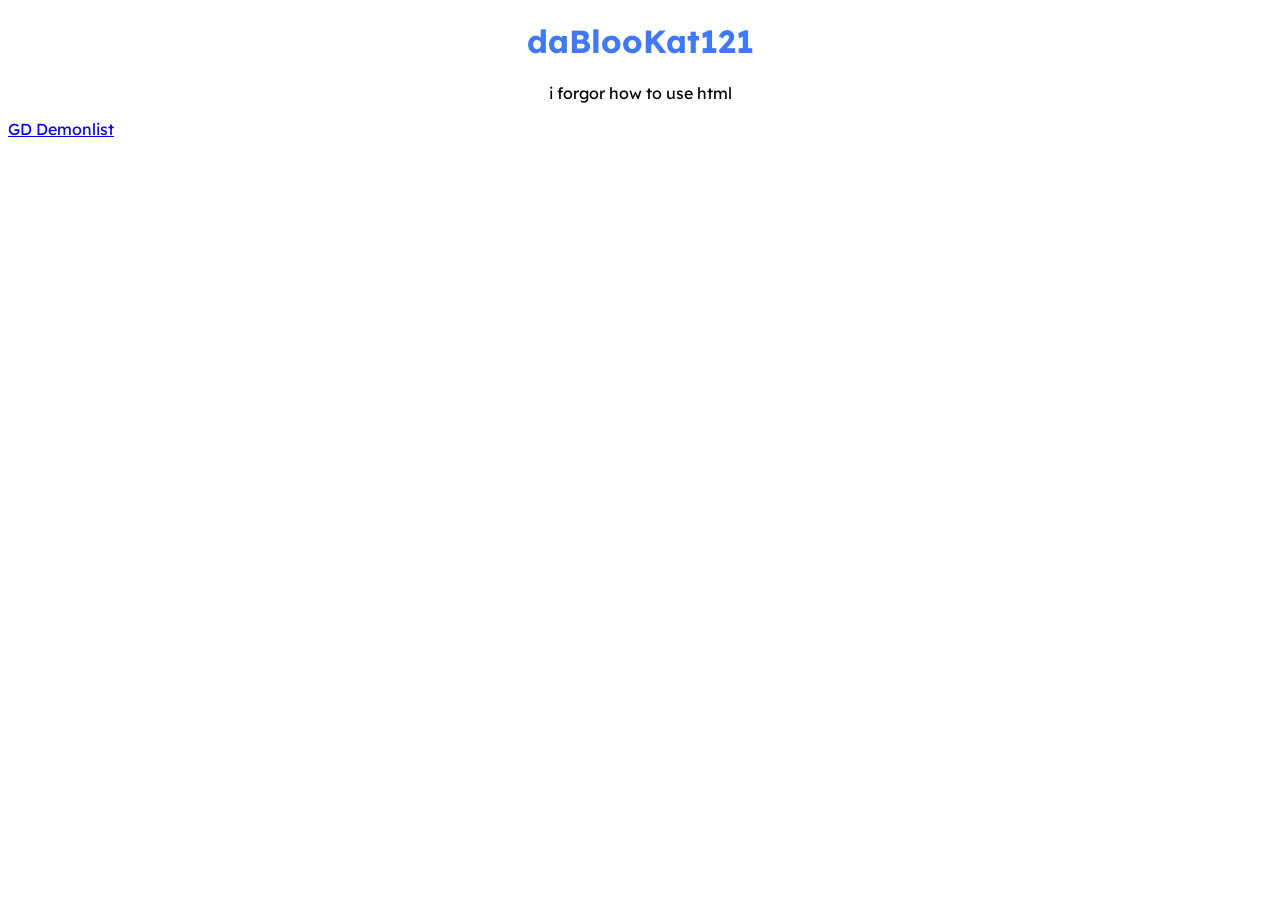
<file: index.html>
<!DOCTYPE html>
<html lang="en">
<head>
  <meta charset="UTF-8">
  <title>me site homepag</title>
  <link rel="preconnect" href="https://fonts.googleapis.com">
  <link rel="preconnect" href="https://fonts.gstatic.com" crossorigin>
  <link href="https://fonts.googleapis.com/css2?family=Lexend&display=swap" rel="stylesheet">
  <style>
    body {
      font-family: Lexend;
    }
  </style>
</head>
<body>
  <h1 style="color: #4079FF; text-align: center; ">daBlooKat121</h1>
  <p style="text-align: center;">i forgor how to use html</p>
  <a href="https://dablookat121.github.io/gd-demonlist/">GD Demonlist</a>
</body>
</html>
</file>
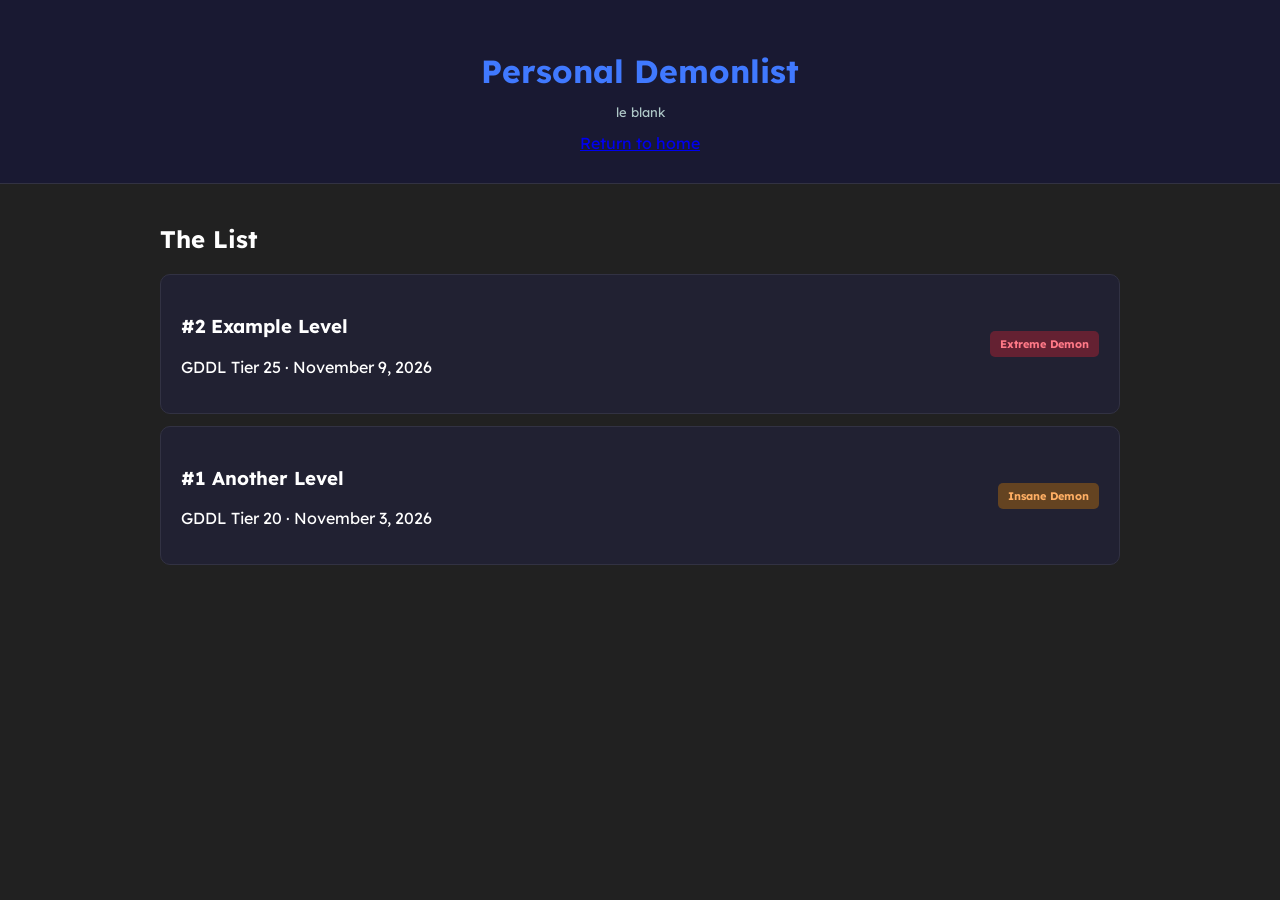
<file: gd-demonlist/index.html>
<!DOCTYPE html>
<html lang="en">
<head>
  <meta charset="UTF-8">
  <meta name="viewport" content="width=device-width, initial-scale=1.0">
  
  <title>Personal GD Demonlist</title>
  
  <link rel="preconnect" href="https://fonts.googleapis.com">
  <link rel="preconnect" href="https://fonts.gstatic.com" crossorigin>
  <link href="https://fonts.googleapis.com/css2?family=Lexend&display=swap" rel="stylesheet">
  <link rel="stylesheet" href="/gd-demonlist/style.css">
</head>
<body>
  <header>
    <h1>Personal Demonlist</h1>
    <p>le blank</p>
    <a href="https://dablookat121.github.io/">Return to home</a>
  </header>

  <main>
        <section id="demons">
            <h2>The List</h2>

            <div class="demon-list">

                <!-- DEMON 2 -->
                <details class="demon-entry">
                    <summary>
                        <div class="demon-summary">
                            <div>
                                <h3>#2 Example Level</h3>
                                <p>GDDL Tier 25 · November 9, 2026</p>
                            </div>

                            <span class="difficulty extreme">
                                Extreme Demon
                            </span>
                        </div>
                    </summary>

                    <div class="demon-details">

                        <h4>Level Information</h4>
                        <div class="details-grid">
                            <p><strong>Uploader:</strong> Example Creator</p>
                            <p><strong>Difficulty:</strong> Extreme Demon</p>
                            <p><strong>Enjoyment:</strong> 88/100</p>
                            <p><strong>GDDL Tier at Completion:</strong> 24.67</p>
                            <p><strong>Current GDDL Tier:</strong> 25.00</p>
                            <p><strong>Date Beaten:</strong> November 9, 2026</p>
                            <p><strong>Attempts:</strong> 12,345</p>
                            <p><strong>Furthest Fail:</strong> 85%</p>
                            <p><strong>Ranking on Addition:</strong> #2</p>
                        </div>

                        <h4>Completion Video (embed soon?)</h4>
                        <a href="https://youtube.com/" target="_blank">
                            Watch Completion Video
                        </a>

                    </div>
                </details>

                <!-- DEMON 1 -->
                <details class="demon-entry">
                    <summary>
                        <div class="demon-summary">
                            <div>
                                <h3>#1 Another Level</h3>
                                <p>GDDL Tier 20 · November 3, 2026</p>
                            </div>

                            <span class="difficulty insane">
                                Insane Demon
                            </span>
                        </div>
                    </summary>

                    <div class="demon-details">
                        <h4>Level Information</h4>
                        <p>More information coming soon.</p>
                    </div>
                </details>

            </div>
        </section>
    </main>

  <!-- okay i know this might look vibecoded but i'm building this myself, i'm only asking chatgpt for help please don't slime me out -->
</body>
</html>
</file>
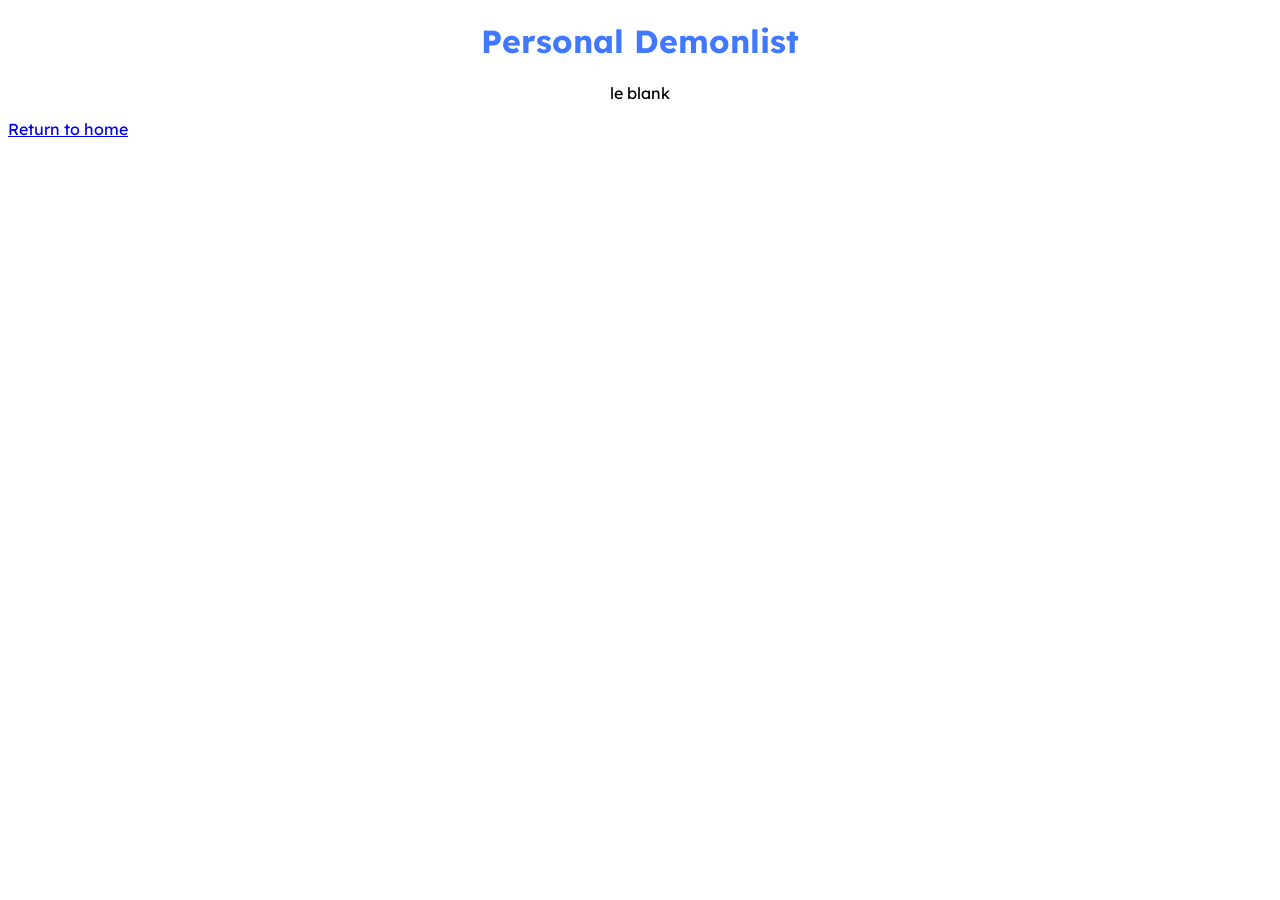
<file: gd-demonlist/homepage.html>
<!DOCTYPE html>
<html lang="en">
<head>
  <meta charset="UTF-8">
  <title>me site homepag</title>
  <link rel="preconnect" href="https://fonts.googleapis.com">
  <link rel="preconnect" href="https://fonts.gstatic.com" crossorigin>
  <link href="https://fonts.googleapis.com/css2?family=Lexend&display=swap" rel="stylesheet">
  <style>
    body {
      font-family: Lexend;
    }
  </style>
</head>
<body>
  <h1 style="color: #4079FF; text-align: center; ">Personal Demonlist</h1>
  <p style="text-align: center;">le blank</p>
  <a href="https://dablookat121.github.io/">Return to home</a>
</body>
</html>
</file>
<file: gd-demonlist/style.css>
/* everything */
* {
    box-sizing: border-box;
}

body {
    font-family: 'Lexend', sans-serif;
    background-color: #212121;
    color: white;
    margin: 0;
}


/* ze headerz n navig */
header {
    text-align: center;
    padding: 30px;
    background-color: #191932;
    border-bottom: 1px solid #323243;
}

header h1 {
    color: #4079FF;
    margin-bottom: 5px;
}

header p {
    color: #AFC8C8;
    font-size: 13px;
}


nav {
    margin-top: 20px;
}

nav a {
    color: #AFC8C8;
    text-decoration: none;
}

nav a:hover {
    color: #4079FF;
}


/* main stuffiez */
main {
    max-width: 1000px;
    margin: 40px auto;
    padding: 0 20px;
}

section h2 {
    margin-bottom: 20px;
}


/* the list */
.demon-list {
    display: flex;
    flex-direction: column;
    gap: 12px;
}

.demon-entry {
    background-color: #212132;
    border: 1px solid #323243;
    border-radius: 10px;
    overflow: hidden;
}


/* summriez */
.demon-entry summary {
    cursor: pointer;
    list-style: none;
    padding: 20px;
}

.demon-entry summary::-webkit-details-marker {
    display: none;
}

.demon-summary {
    display: flex;
    align-items: center;
    justify-content: space-between;
    gap: 15px;
}

.demon-entry summary:hover h3 {
    color: #4079FF;
}

.demon-entry[open] {
    border-color: #4079FF;
}


/* difficulties (lowk will probably change this to actual demon icons?) */
.difficulty {
    font-size: 11px;
    padding: 6px 10px;
    border-radius: 5px;
    font-weight: bold;
    white-space: nowrap;
}

.extreme {
    background-color: #642132;
    color: #FF7987;
}

.insane {
    background-color: #644321;
    color: #FFAF64;
}

.hard {
    background-color: #254A32;
    color: #79C896;
}


/* expanded */
.demon-details {
    padding: 20px;
    background-color: #212132;
    border-top: 1px solid #323243;
}

.demon-details h4 {
    color: #4079FF;
    margin-top: 5px;
}

.details-grid {
    display: grid;
    grid-template-columns: repeat(2, 1fr);
    gap: 5px 20px;
}

.details-grid p {
    color: #AFC8C8;
    font-size: 13px;
}

.details-grid strong {
    color: white;
}

.demon-details a {
    color: #4079FF;
    text-decoration: none;
}

.demon-details a:hover {
    text-decoration: underline;
}
</file>
